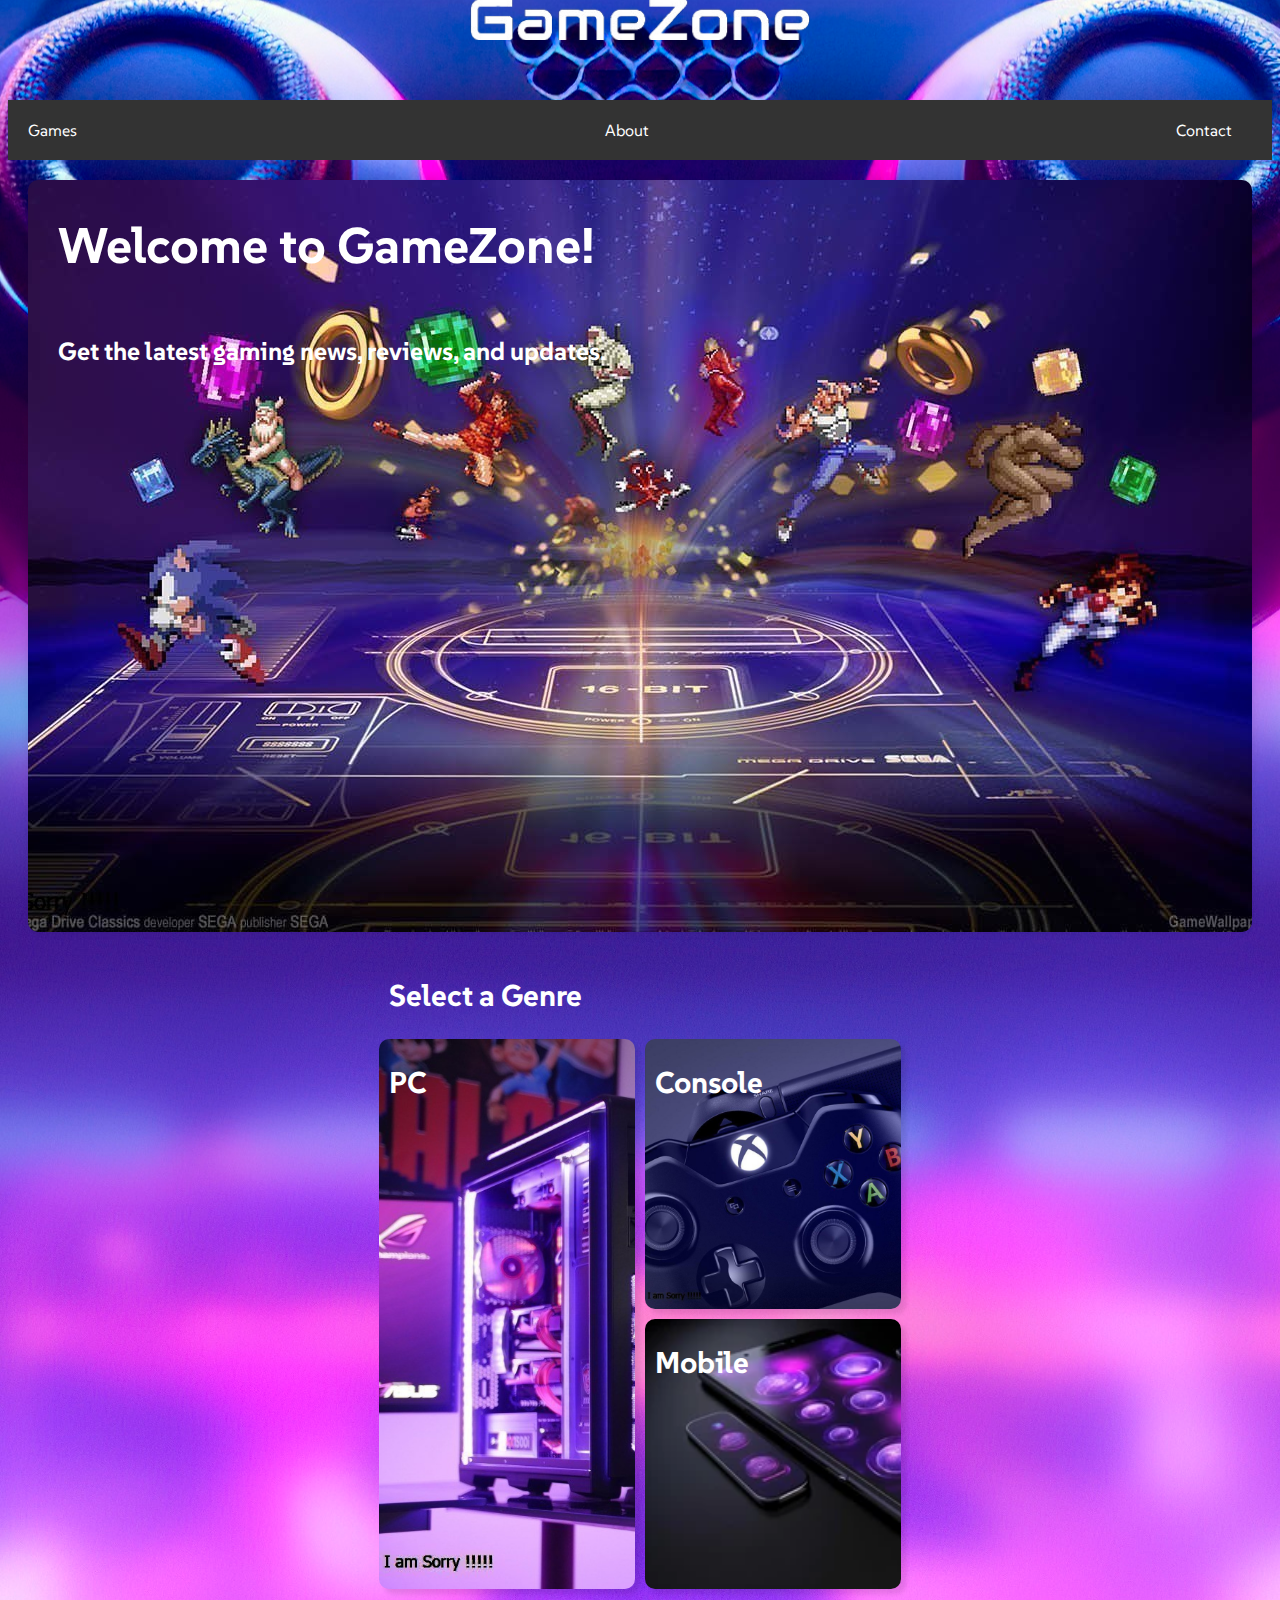
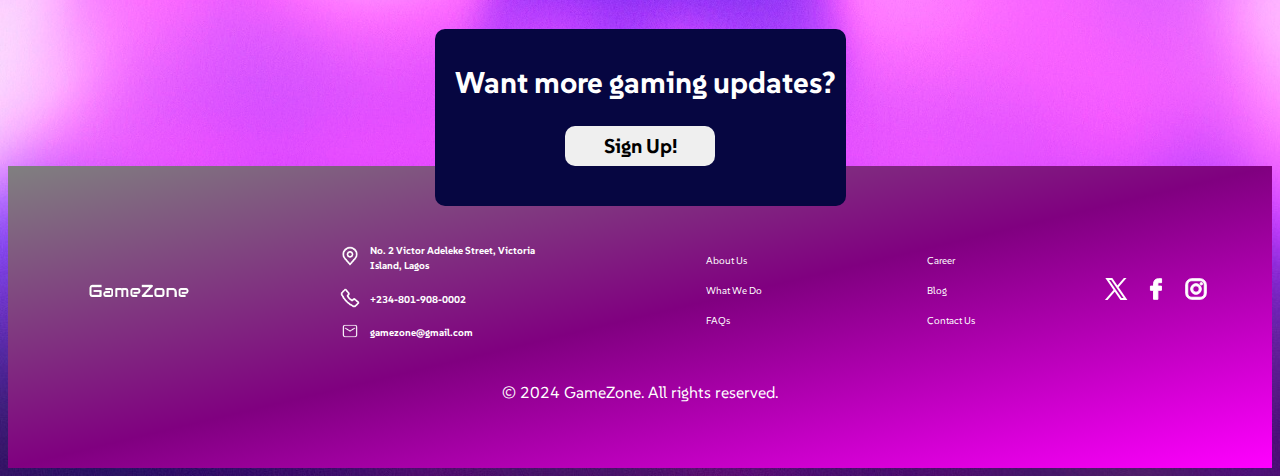
<file: index.html>
<!DOCTYPE html>
<html>
<head>
	<title>GameZone</title>
    <link rel="stylesheet" href="home.css">
    <link rel="preconnect" href="https://fonts.googleapis.com">
    <link rel="preconnect" href="https://fonts.gstatic.com" crossorigin>
    <link href="https://fonts.googleapis.com/css2?family=SUSE:wght@100..800&display=swap" rel="stylesheet">
	<meta name="viewport" content="width=device-width, initial-scale=1.0">

	<script src="home.js"></script>
</head>
<body>

    <img src="Images/logo-white-tp.png" alt="" class="head_logo" width="40%" height="40vh" style="object-fit: cover;">

	<header>

		<nav>
			<ul>
				<li><a href="games.html">Games</a></li>
				<li><a href="portfolio.html">About</a></li>
				<li><a href="contact.html">Contact</a></li>
			</ul>
		</nav>
	</header>
	<main>
		<section class="sect_1">
			<div>
                <h1>Welcome to GameZone!</h1>
            </div>

			<div>
                <p class="main_desc">Get the latest gaming news, reviews, and updates.</p>
            </div>
		</section>
		<section class="sect_2">
			<h2>Select a Genre</h2>
			<div class="grid_container">
                <div class="grid_cont1" id="grid_item">
                    <h2>Console</h2>
                </div>

                <div class="grid_cont2" id="grid_item">
                    <h2>PC</h2>
                </div>

                <div class="grid_cont3" id="grid_item">
                    <h2>Mobile</h2>
                </div>
            </div>
		</section>

		<section class="sect_3">
			<div>
				<h2>Want more gaming updates?</h2>
			</div>

			<div>
				<button id="sign-up"  onclick="newDoc()">Sign Up!</button>
			</div>
		</section>
	</main>
	<footer>
		<div class="footer-info">
			<img src="Images/logo-white-tp.png" alt="Logo" width="150px" height="150px" style="align-self: center;" class="foot-img">
		<div>
						
			<div class="foot_sect">
				<div class="location">
					<div class="icon_cont">
						<img src="Images/location.png" alt="Location" width="20px" height="20px">
					</div>
					<p class="address">
						No. 2 Victor Adeleke Street, Victoria Island, Lagos
					</p>
				</div>

				<div class="contact_info">
					<div class="icon_cont">
						<img src="Images/phone - Copy.png" alt="Phone" width="20px" height="20px">
					</div>
					<p class="number">
						+234-801-908-0002
					</p>
				</div>

				<div class="mail">
					<div class="icon_cont">
						<img src="Images/mail.png" alt="Email" width="20px" height="20px5">
					</div>
					<p class="e_mail">gamezone@gmail.com</p>
				</div>
			</div>
		</div>


		<div class="about_us">
			<ul>
				<li>
					<a href="#" class="link_lists">About Us</a>
				</li>
				<li>
					<a href="#" class="link_lists">What We Do</a>
				</li>
				<li>
					<a href="#" class="link_lists">FAQs</a>
				</li>
			</ul>
		</div>


		<div class="contact_us">                
			<ul>
				<li>
					<a href="#" class="link_lists">Career</a>
				</li>
				<li>
					<a href="#" class="link_lists">Blog</a>
				</li>
				<li>
					<a href="#" class="link_lists">Contact Us</a>
				</li>
			</ul>
		</div>

		<div class="social">
			<a href="http://www.linkedin.com" class="twitter">
				<img src="Images\icons8-x-30.png" alt="Twitter" width="30px" height="30px">
			</a>
			<a href="http://www.facebook.com" class="facebook">
				<img src="Images\facebook-svgrepo-com.svg" alt="Facebook" width="30px" height="30px" style="margin-left: 10px;">
			</a>
			<a href="http://www.instagram.com" class="instagram">
				<img src="Images\instagram-svgrepo-com.svg"alt="Instagram" width="30px" height="30px" style="margin-left: 10px;">
			</a>
		</div>
		</div>
		<p>&copy; 2024 GameZone. All rights reserved.</p>
	</footer>
</body>
</html>
</file>
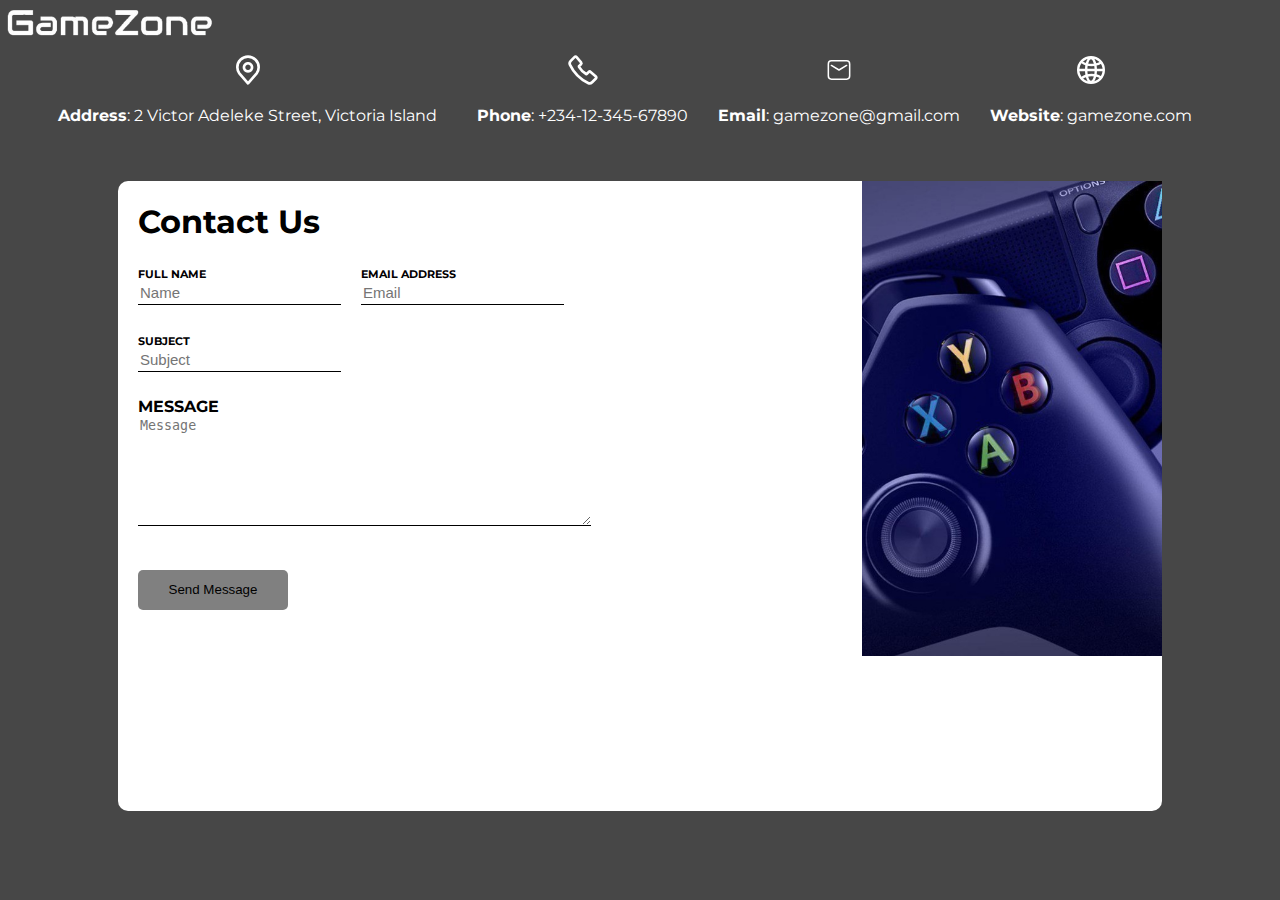
<file: contact.html>
<!DOCTYPE html>
<html lang="en">
<head>
    <meta charset="UTF-8">
    <meta name="viewport" content="width=device-width, initial-scale=1.0">
    <title>Contact us</title>
    <link rel="stylesheet" href="contact_style.css">
    <link rel="preconnect" href="https://fonts.googleapis.com">
    <link rel="preconnect" href="https://fonts.gstatic.com" crossorigin>
    <link href="https://fonts.googleapis.com/css2?family=Montserrat:ital,wght@0,100..900;1,100..900&display=swap" rel="stylesheet">
</head>
<body>
    <div class="container">
      <div>
        <img src="Images/logo-white-tp-2.png" alt="" height="50px" class="logo">
      </div>


      <div class="icons">
        <div class="address">
            <div>
                <img src="Images/location.png" alt="location">
            </div>
            <div>
                <p class="outer_text"><b>Address</b>: 2 Victor Adeleke Street, Victoria Island</p>
            </div>
        </div>

        <div class="phone">
            <div>
                <img src="Images/phone - Copy.png" alt="">
            </div>
            <div>
                <p class="outer_text"><b>Phone</b>: +234-12-345-67890</p>
            </div>
        </div>

        <div class="mail">
            <div>
                <img src="Images/mail.png">
            </div>
            <div>
                <p class="outer_text"><b>Email</b>: gamezone@gmail.com</p>
            </div>
        </div>

        <div class="internet">
            <div>
                <img src="Images/internet.png" alt="">
            </div>
            <div>
                <p class="outer_text"><b>Website</b>: gamezone.com</p>
            </div>
        </div>
      </div>

      <div class="details_container">
        <div class="details">
            <div class="header">
                <h1>Contact Us</h1>
            </div>
    
            <div class="name">
                <div class="info" style="margin-right: 20px;">
                    <label><b>FULL NAME</b></label><br>
                    <input type="text" placeholder="Name">
                </div>
        
                <div class="info">
                    <label><b>EMAIL ADDRESS</b></label><br>
                    <input type="text" placeholder="Email">
                </div>
            </div>



    
            <div class="info">
                <label><b>SUBJECT</b></label><br>
                <input type="text" placeholder="Subject">
            </div>
    
            <div class="info"
                <label><b>MESSAGE</b></label><br>
                <textarea placeholder="Message" rows="7" cols="54"></textarea>
            </div>
            
            <div class="btn-div">
                <button>Send Message</button>
            </div>
        </div>

        <div class="img_div">
            <img src="Images/gamepad.jpg" alt="" height="475px" width="300px" style="object-fit: cover;">
        </div>
      </div>
    </div>
</body>
</html>
</file>
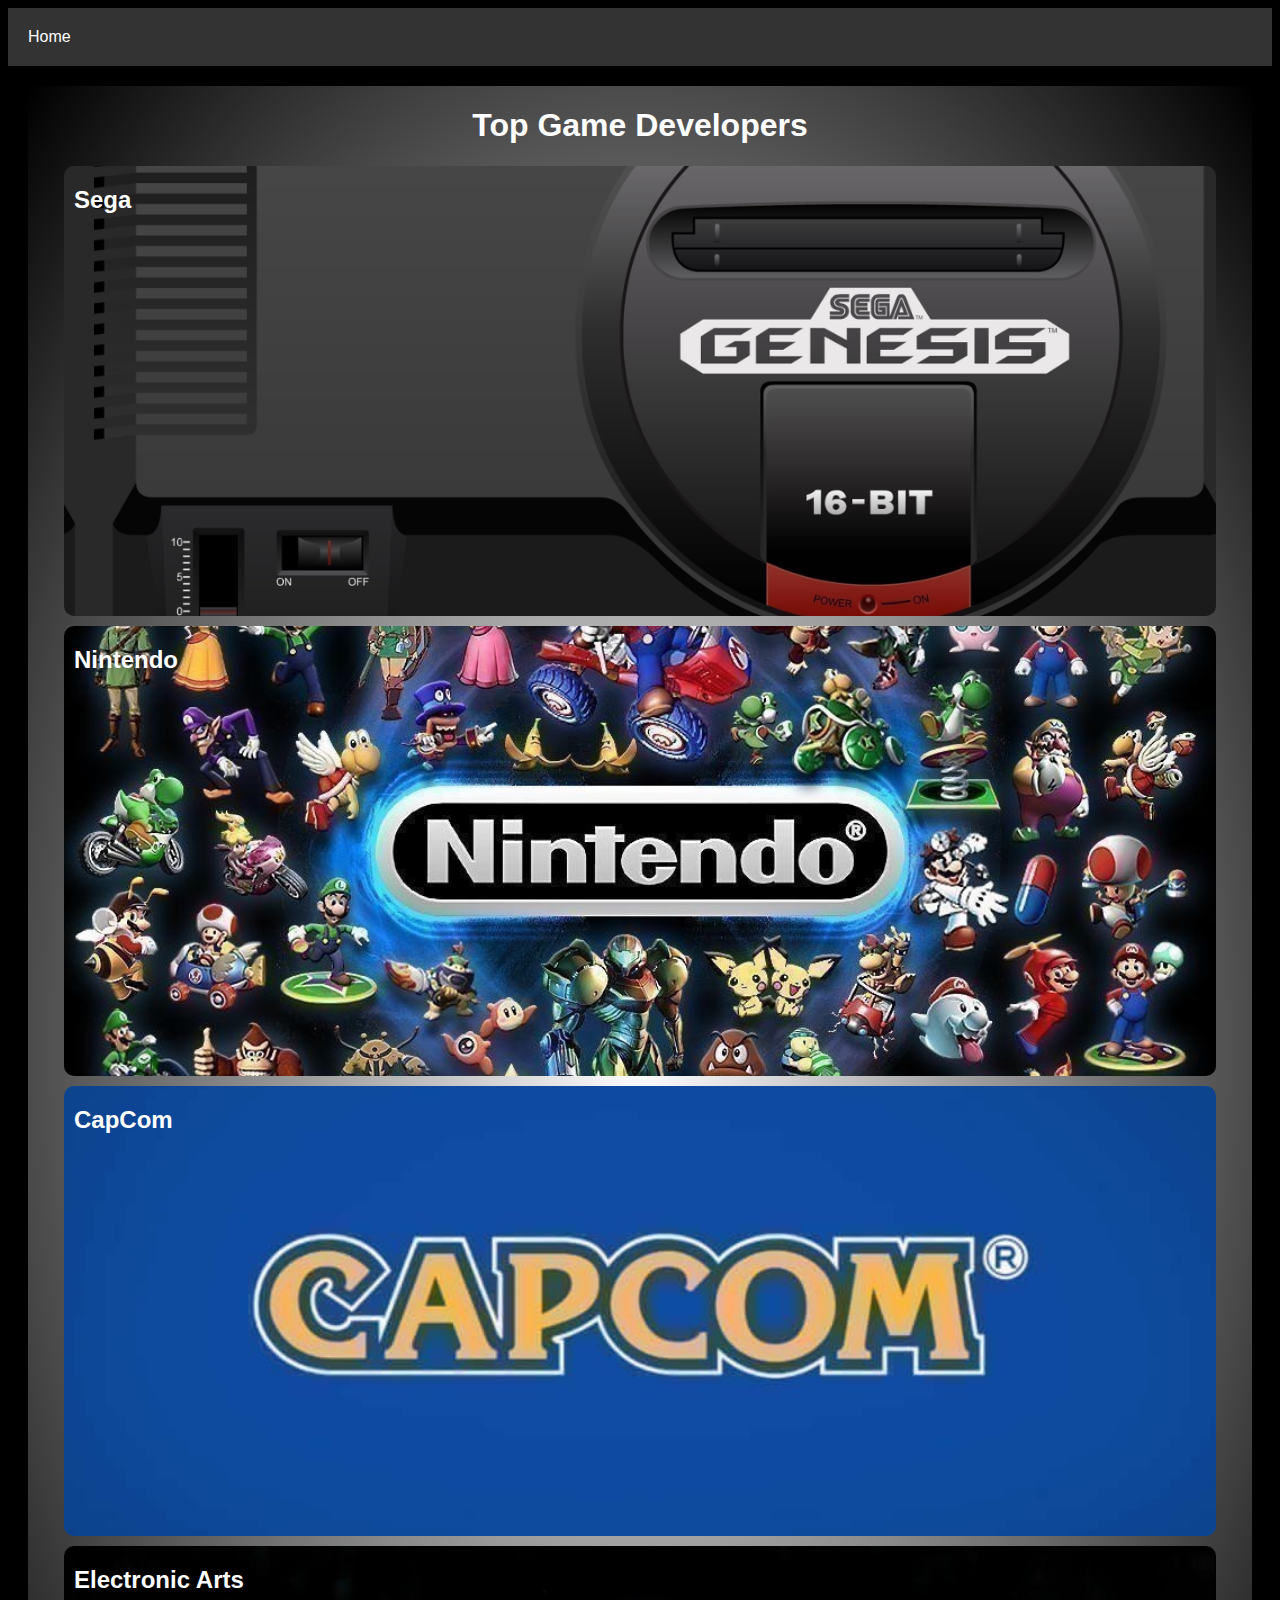
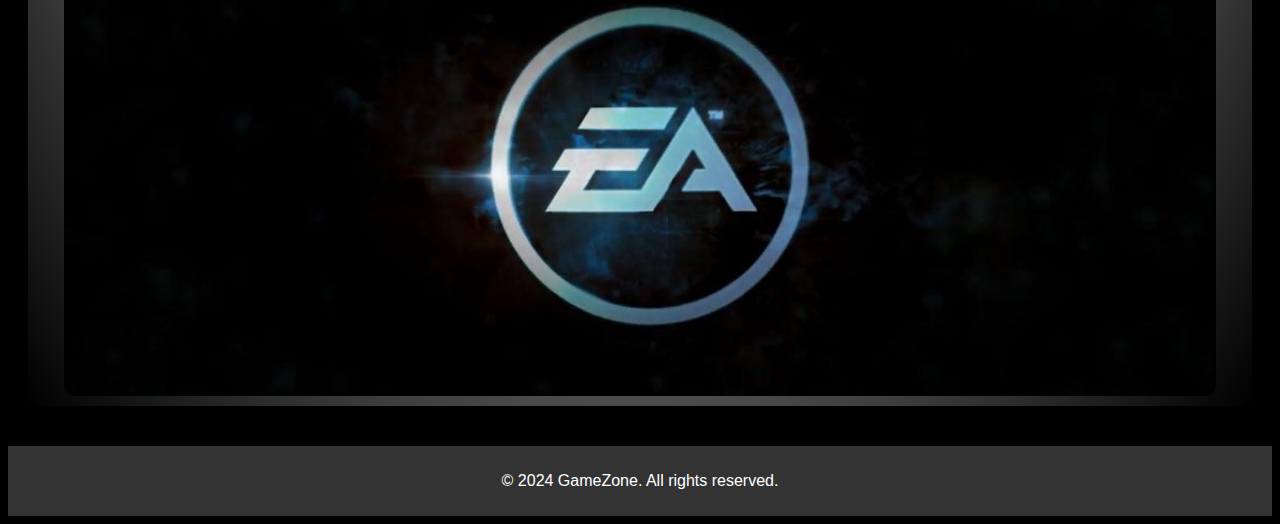
<file: games.html>
<!DOCTYPE html>
<html>
<head>
	<title>Game Companies</title>
    <link rel="stylesheet" href="games.css">
</head>
<body>
	<header>
		<nav>
			<ul>
				<li><a href="index.html">Home</a></li>
			</ul>
		</nav>
	</header>
	<main>
		<section class="main-sect">
			<h1>Top Game Developers</h1>
			<section class="game-sects" id="sega">
                <div onclick="">
                    <h2>Sega</h2>
                </div>
            </section>

            <section class="game-sects" id="nintendo">
                <div>
                    <h2>Nintendo</h2>
                </div>
            </section>

            <section class="game-sects" id="capcom">
                <div>
                    <h2>CapCom</h2>
                </div>
            </section>

            <section class="game-sects" id="ea">
                <div>
                    <h2>Electronic Arts</h2>
                </div>
            </section>
		</section>
	</main>
	<footer>
		<p>&copy; 2024 GameZone. All rights reserved.</p>
	</footer>
</body>
</html>
</file>
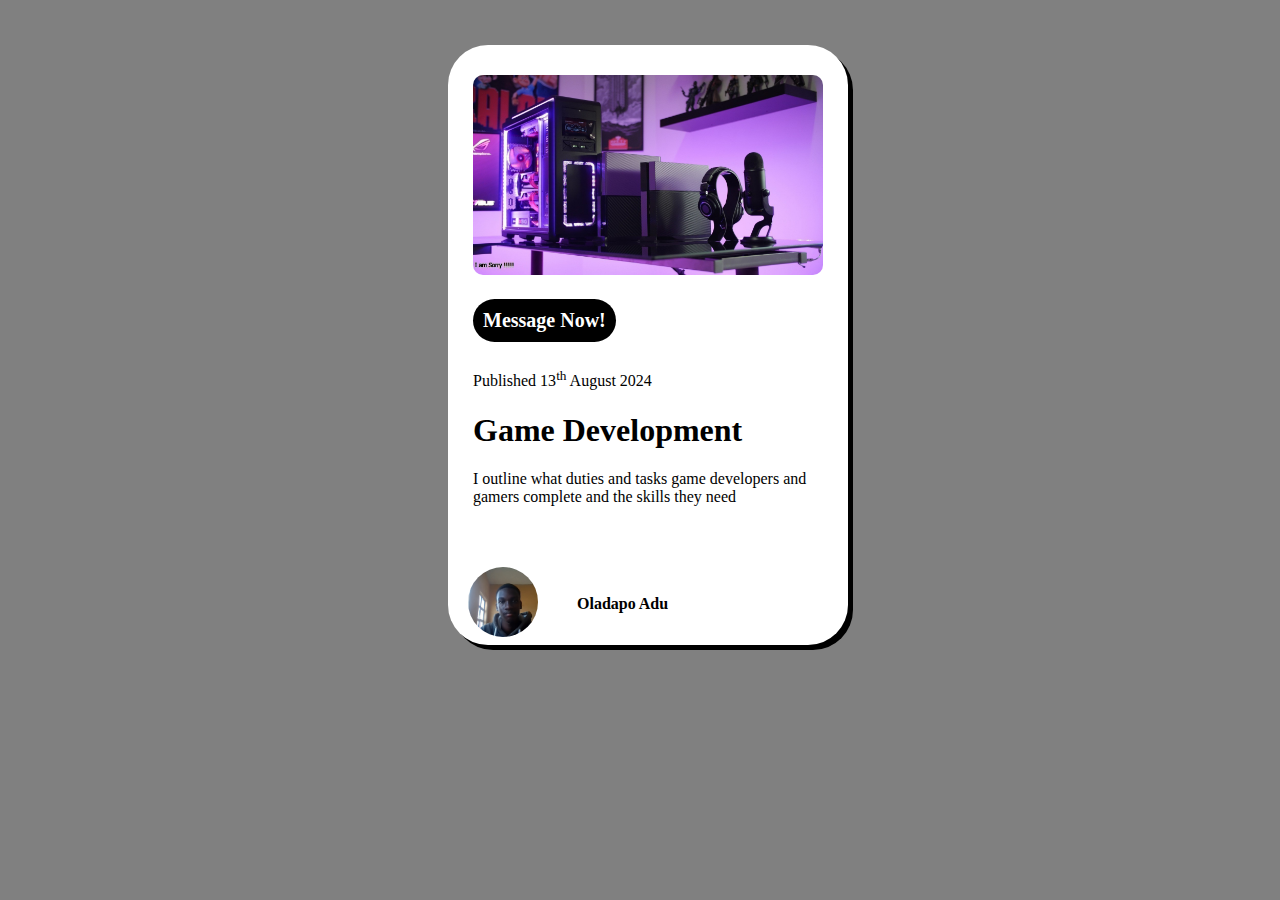
<file: portfolio.html>
<!DOCTYPE html>
<html lang="en">
<head>
    <meta charset="UTF-8">
    <meta name="viewport" content="width=device-width, initial-scale=1.0">
    <title>About me</title>
    <link rel="stylesheet" href="portfolio.css">
</head>

<body>
    <div class="container">
        <div>
            <img src="Images/PC.jpg" alt="Laptop desk" class="laptop_img">
        </div>

        <div>
            <button class="pur-btn">Message Now!</button>

            <p>Published 13<sup>th</sup> August 2024</p>
        </div>

        <div>
            <h1>Game Development</h1>

            <p>I outline what duties and tasks game developers and gamers complete and the skills they need</p>
        </div>

        <div class="footer">
            <img src="Images/me.jpg" class="selfie"> 
            <p class="lb">Oladapo Adu</p>
        </div>
        
    </div>
</body>
</html>
</file>
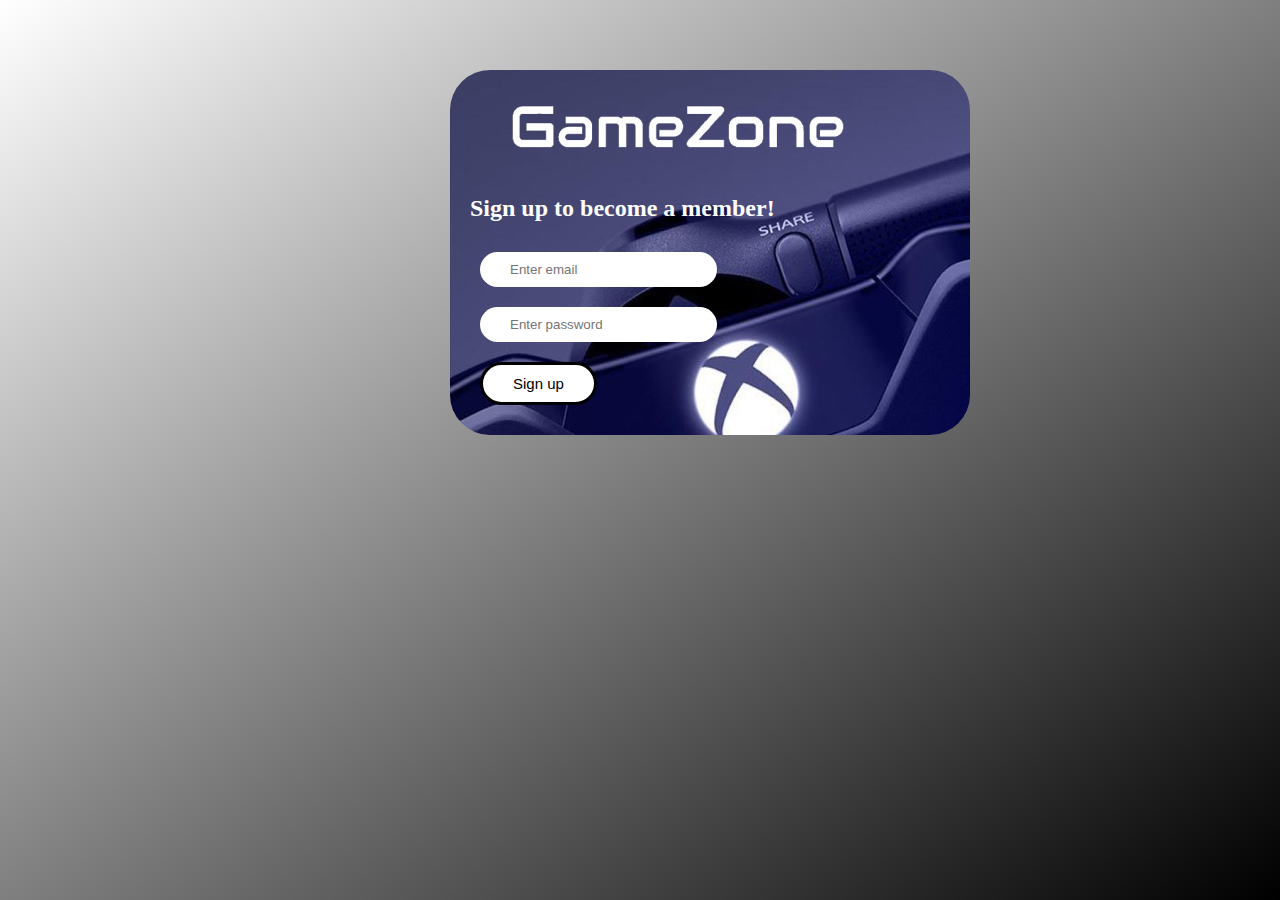
<file: sign_up.html>
<!DOCTYPE html>
<html lang="en">
<head>
    <meta charset="UTF-8">
    <meta name="viewport" content="width=device-width, initial-scale=1.0">
    <title>Sign Up</title>
    <link rel="stylesheet"  href="sign up.css">
<!--
    <style>
        .container {
            background-color: rgba(0, 0, 0, 0.349);
            font-family: Verdana;
            
            }

        .newsletter-btn {
            background-color: white;
            padding: 10px;
        }
        </style>
    -->
    
</head>
<body>
    <div class="container">
        <div class="img-container">
            <img src="Images/logo-white-tp-2.png" alt="Sonic on a Snowboard" id="my-img">
        </div>

        
        <div class="sign-up">
            <h2>Sign up to become a member!</h2>
            <input type="text" placeholder="Enter email" class="input"><br>
            <input type="text" placeholder="Enter password" class="input"><br>
            
            <button class="newsletter-btn">Sign up</button>
        </div>
    </div>
</body>
</html>
</file>
<file: home.css>
body {
    background-image: url(Images/home-background.jpg);
    background-position: bottom;
    background-repeat: no-repeat;
    font-family: "SUSE", sans-serif;
}


.head_logo {
    position: absolute;
    right: 30%;
    top: 0px;
    margin-bottom: 70px;
}



/* Header Styles */
header {
    background-color: #333;
    color: #fff;
    padding: 20px;
    text-align: center;
    margin-top: 100px;
}

nav ul {
    list-style: none;
    margin: 0;
    padding: 0;
    display: flex;
    justify-content: space-between;
}

nav li {
    margin-right: 20px;
}

nav a {
    color: #fff;
    text-decoration: none;
}

/* Main Styles */
main {
    display: flex;
    flex-direction: column;
    align-items: center;
    justify-content: center;
    padding: 20px;
}



section {
    margin-bottom: 10px;
}


.sect_1 {
    width: 100%;
    background-image: url(Images/sect-1.jpg);
    padding-bottom: 60vh;
    margin-bottom: 20px;
    box-shadow: 0 0 10px rgba(0, 0, 0, 0.1);
    display: flex;
    flex-direction: column;
    border-radius: 10px;
    background-position: center;
}



.sect_3 {
    display: flex;
    flex-direction: column;
    justify-content: space-around;
    align-items: center;
    background-color: rgb(6, 6, 65);
    border-radius: 10px;
    margin-bottom: -60px;
    padding: 10px;
}




button{
    height: 40px;
    width: 150px;
    margin-bottom: 30px;
    border-radius: 10px;
    border: 1px none;
    font-family: "SUSE", sans-serif;
    font-size: 20px;
    font-weight: bold;
}



h1 {
    color: white;
    font-size: 50px;
    font-weight: bold;
    margin-left: 30px;
}

h2 {
    color: white;
    font-size: 30px;
    font-weight: bold;
    margin-left: 10px;
}

.main_desc {
    color: white;
    font-size: 25px;
    font-weight: bold;
    margin-left: 30px;
}

.grid_container{
    display: grid;
    gap: 10px;
    grid-template-columns: auto auto;
    height: 60vh;
    margin-bottom: 40px;
    border-radius: 10px;
}



.grid_cont1 {
    background-image: url(Images/gamepad.jpg);
    display: flex;
    background-size: cover;
    width: 20vw;
    height: 30vh;
}



.grid_cont2 {
    background-image: url(Images/PC.jpg);
    display: flex;
    background-size: cover;
    background-color: #333;
    grid-row-start: 1;
    grid-row-end: 3;
    width: 20vw;
}



.grid_cont3 {
    background-image: url(Images/phone.jpg!f305cw);
    display: flex;
    background-size: cover;
    width: 20vw;
    height: 30vh;
}



#grid_item {
    border-radius: 10px;
    box-shadow: 5px 5px 5px rgba(0, 0, 0, 0.1);
}



/* Footer Styles */
footer {
    background-image: linear-gradient(to bottom right, gray, purple, magenta);
    color: #fff;
    padding: 10px;
    display: flex;
    flex-direction: column;
    padding-bottom: 50px;
    padding-top: 50px;
    align-items: center;
    justify-content: space-between;
}

.footer-info{
    display: flex;
    flex-direction: row;
    align-items: center;
    justify-content: space-between;
    font-size: 10px;
    gap: 40px;
    width: 90vw;
  }



.link_lists {
    color: white;
    text-decoration: none;
    line-height: 30px;
}


.link_lists:hover {
    text-decoration: underline;
}




.location {
    line-height: 15px;
    width: 200px;
}


.foot_sect {
    display: flex;
    flex-direction: column;
}


/*FOR THE ICONS*/
.location {
    display: flex;
    flex-direction: row;
    align-items: center;
    justify-content: space-between;
}

.address {
    font-weight: bold;
    margin-left: 10px;
    color: white;
}

.contact_info {
    display: flex;
    flex-direction: row;
    align-items: center;
}

.number {
    font-weight: bold;
    margin-left: 10px;
    color: white;
}

.mail {
    display: flex;
    flex-direction: row;
    align-items: center;
}

.e_mail {
    font-weight: bold;
    margin-left: 10px;
    color: white;
}


/* FOR THE ANCHORS */
.about_us {
    line-height: 30px;
}

.contact_us {
    line-height: 30px;
}

.social {
    margin-right: 5px;
    display: flex;
    flex-direction: row;
    justify-content: space-between;
    align-items: center;

}


ul {
    list-style: none;
}













/*MEDIA QUERIES*/
@media (max-width: 375px) {
    @media (max-width: 576px) {

  .head_logo{
    position: relative;
    top: 10%;
    left: 30%;
    margin-left: 0px;
    margin-bottom: 0;

  }


  header {
    margin-top: 10px;
  }


  nav ul{
    width: 100%;
    display: flex;
    flex-direction: row;
    align-items: center;
    justify-content: space-between;
  }

  .sect_2{
    display: flex;
    flex-direction: column;
    align-items: center;
    justify-content: center;
  }
  
    .grid_container {
    display: flex;
    flex-direction: column;
    align-items: center;
    gap: 20px; /* optional for spacing between items */
    margin-bottom: 130px;
  }

  .grid_cont1,
  .grid_cont2,
  .grid_cont3 {
    width: 90vw;
    height: auto;
    background-size: cover;
    background-repeat: no-repeat;
    border-radius: 10px;
    padding: 20px;
    margin-bottom: 20px;
  }

  /* Optional: Reset grid-specific properties */
  .grid_cont2 {
    grid-row-start: auto;
    grid-row-end: auto;
  }


/* FOOTER STYLES */
  footer {
    /* display: flex;
    flex-direction: column;
    width: 100%;
    display: none;
  }

  footer div {
    /* width: 100vw; */
  }

  .footer-info{
    display: flex;
    flex-direction: row;
    align-items: center;
    justify-content: center;
    font-size: 10px;
    gap: 5px;
    width: 40vw;
  }

  .footer-info div {
    width: 100%;
  }
  

  .foot_sect{
    width: 60px;
    display: flex;
    flex-direction: column;
    align-items: center;
    justify-content: center;
  }

  .foot-img {
    display: none;
  }

  .social{
    width: fit-content;
    margin-right: 0px;
    display: flex;
    flex-direction: column;

  }

  .social img{
    margin: 0;
    display: none;
  }

  ul {
    width: 30px;
    padding: 0px;
  }
}

}

@media (max-width: 576px) {

  .head_logo{
    position: relative;
    top: 10%;
    left: 30%;
    margin-left: 0px;
    margin-bottom: 0;

  }


  header {
    margin-top: 10px;
  }


  nav ul{
    width: 100%;
    display: flex;
    flex-direction: row;
    align-items: center;
    justify-content: space-between;
  }
  
    .grid_container {
    display: flex;
    flex-direction: column;
    align-items: center;
    gap: 20px; /* optional for spacing between items */
    margin-bottom: 130px;
  }

  .grid_cont1,
  .grid_cont2,
  .grid_cont3 {
    width: 90vw;
    height: auto;
    background-size: cover;
    background-repeat: no-repeat;
    border-radius: 10px;
    padding: 20px;
    margin-bottom: 20px;
  }

  /* Optional: Reset grid-specific properties */
  .grid_cont2 {
    grid-row-start: auto;
    grid-row-end: auto;
  }


/* FOOTER STYLES */
  footer {
    display: flex;
    flex-direction: column;
  }

  .footer-info{
    display: flex;
    flex-direction: row;
    align-items: center;
    justify-content: center;
    font-size: 10px;
    gap: 20px;
    width: 60vw;
  }
  

  .foot_sect{
    width: 200px;
  }

  .foot-img {
    display: none;
  }

  .social{
    width: fit-content;
    margin-right: 0px;
  }

  ul {
    width: 60px;
    padding: 0px;
  }
}
</file>
<file: contact_style.css>
body {
    margin: 0;
    padding: 0;
    font-family: "Montserrat", sans-serif;
    background-color: rgb(71, 71, 71);
}


.container {
    background-color: rgb(71, 71, 71);
    /* margin-top: 80px; */
    padding-bottom: 70px;
}



.outer_text {
    color: white;
}



.icons {
    display: flex;
    flex-direction: row;
    align-items: center;
    justify-content: center;
    margin-bottom: 40px;
}

.address{
    display: flex;
    flex-direction: column;
    margin-right: 40px;
    align-items: center;
    justify-content: center;
}

.phone {
    display: flex;
    flex-direction: column;
    align-items: center;
    justify-content: center;
    margin-right: 30px;
}

.mail {
    display: flex;
    flex-direction: column;
    align-items: center;
    justify-content: center;
    margin-right: 30px;
}

.internet {
    display: flex;
    flex-direction: column;
    align-items: center;
    justify-content: center;
    margin-right: 30px;
}



.details{
    width: 80vw;
}




.details_container {
    background-color: white;
    width: 80vw;
    margin-left: auto;
    margin-right: auto;
    height: 70vh;
    display: flex;
    flex-direction: row;
    justify-content: space-between;
    border-radius: 10px;
    padding-left: 20px;

}



.name {
    display: flex;
    flex-direction: row;
}




input {
    border: none;
    border-bottom: 1px solid;
    height: 20px;
    margin-bottom: 25px;
    font-size: 15px;
}


label {
    font-size: 11px;
}

textarea {
    border: none;
    border-bottom: 1px solid;
    margin-bottom: 40px;
}


button {
    width: 150px;
    height: 40px;
    border: none;
    background-color: gray;
    border-radius: 5px;
}




.img {
    height: 150px;
    padding-top: 20px;
    padding-bottom: 20px;
}




@media(max-width: 375px){
    body {
    margin: 0;
    padding: 0;
    font-family: "Montserrat", sans-serif;
    background-color: rgb(71, 71, 71);
}


.container {
    background-color: rgb(71, 71, 71);
    /* margin-top: 80px; */
    padding-bottom: 70px;
    display: flex;
    flex-direction: column;
    justify-content: center;
    align-items: center;
}


.logo{
    margin: 0;
}



.outer_text {
    color: white;
}



.icons {
    display: flex;
    flex-direction: column;
    align-items: center;
    justify-content: center;
    margin-bottom: 40px;
    width: 40vw;
}

.address{
    display: flex;
    flex-direction: column;
    margin-right: 40px;
    align-items: center;
    justify-content: center;
    text-align: center;
}

.phone {
    display: flex;
    flex-direction: column;
    align-items: center;
    justify-content: center;
    margin-right: 30px;
    text-align: center;
}

.mail {
    display: flex;
    flex-direction: column;
    align-items: center;
    justify-content: center;
    margin-right: 30px;
    text-align: center;
}

.internet {
    display: flex;
    flex-direction: column;
    align-items: center;
    justify-content: center;
    margin-right: 30px;
    text-align: center;
}


.details{
    width: 90%;
}



.details_container {
    background-color: white;
    width: 80%;
    margin: 0;
    height: 80vh;
    display: flex;
    flex-direction: column;
    justify-content: space-between;
    border-radius: 10px;
    padding-left: 20px;

}



.header{
    width: 80%;
}



.info{
    width: 80%;
}




.name {
    display: flex;
    flex-direction: column;
    width: 90%;
}




.input {
    border: none;
    border-bottom: 1px solid;
    height: 20px;
    margin-bottom: 25px;
    font-size: 15px;
    width: 15px;
}


label {
    font-size: 11px;
}

textarea {
    border: none;
    border-bottom: 1px solid;
    margin-bottom: 20px;
    width: 70%;
}


button {
    width: 150px;
    height: 40px;
    border: none;
    background-color: gray;
    border-radius: 5px;
}



.btn-div{
    width: 30vw;
}




.img {
    height: 150px;
    padding-top: 20px;
    padding-bottom: 20px;
}

.img_div{
    display: none;
}
}
</file>
<file: games.css>
/* Global Styles */
body {
    font-family: Arial, sans-serif;
    background-color: black;
}

/* Header Styles */
header {
    background-color: #333;
    color: #fff;
    padding: 20px;
    text-align: center;
}

nav ul {
    list-style: none;
    margin: 0;
    padding: 0;
    display: flex;
    justify-content: space-between;
}

nav li {
    margin-right: 20px;
}

nav a {
    color: #fff;
    text-decoration: none;
}

/* Main Styles */
main {
    display: flex;
    flex-direction: column;
    align-items: center;
    padding: 20px;
}

.main-sect {
    background-image: radial-gradient( white, black);
    border-radius: 10px;
    display: flex;
    flex-direction: column;
    justify-content: center;
    align-items: center;
    width: 100%;
    margin-bottom: 20px;
    box-shadow: 0 0 10px rgba(0, 0, 0, 0.1);
}

section {
    margin-bottom: 10px;
}


.game-sects {
    width: 90vw;
    height: 50vh;
    border-radius: 10px;
    display: flex;
}


#sega {
    background-image: url(Images/Genesis.jpg);
    background-size: cover;
    background-position: 30px;
}


#sega:hover {
    background-position: top;
    transition: 1s;
}


#nintendo {
    background-image: url(Images/nintendo.jpg);
    background-size: cover;
    background-position: center;
}


#capcom {
    background-image: url(Images/capcom.jpg);
    background-size: cover;
    background-position: center;
}


#ea {
    background-image: url(Images/ea.jpg);
    background-size: cover;
    background-position: center;
}



h1 {
    color: white;
}


h2 {
    color: white;
    margin-left: 10px;

}


/* List Styles */
.game-list {
    list-style: none;
    margin: 0;
    padding: 0;
}

.game-list li {
    margin-bottom: 10px;
}

.game-list a {
    color: #337ab7;
    text-decoration: none;
}

/* Footer Styles */
footer {
    background-color: #333;
    color: #fff;
    padding: 10px;
    text-align: center;
    clear: both;
}
</file>
<file: portfolio.css>
.container {
    width: 400px;
    height: 600px;
    border: thin;
    border-radius: 40px;
    background-color: white;
    position: absolute;
    left: 35%;
    top: 5%;
    bottom: 20%;
    transform: translate(-50% -50%);
    font-family: Verdana;
    box-shadow: 5px 5px 0px rgb(0, 0, 0);
}


.laptop_img {
    width: 350px;
    height: 200px;
    text-align: center;
    margin-left: 25px;
    margin-top: 30px;
    border-radius: 10px;
}


.pur-btn {
    font-family: Verdana;
    font-weight: bold;
    font-size: 20px;
    margin: 20px 0px 10px 25px;
    background-color: black;
    color: white;
    padding: 10px 10px 10px 10px;
    border: none;
    border-radius: 30px;
}


.pur-btn:hover {
    background-color: gray;
    transition: 0.3s;
}


.pur-btn:active {
    background-color: white;
    color: black;
    border: black thick;
}


p {
    margin-left: 25px;
}


h1 {
    margin-left: 25px;
}

.selfie {
    position: absolute;
    left: 5%;
    top: 87%;
    border-radius: 100px;
    height: 70px;
    width: 70px;
    object-fit: cover;
}


.lb {
    position: absolute;
    left: 26%;
    top: 89%;
    bottom: 50%;
    font-weight: bold;
}


.footer {
    height: 50px;
}


body{
    background-color: gray;
}
</file>
<file: sign up.css>
.container {
    border-radius: 40px;
    padding-top: 20px;
    padding-left: 20px;
    padding-bottom: 20px;
    background-image: url("Images/gamepad.jpg");
    font-family: Verdana;
    color: white;
    width: 500px;
    margin-top: 70px;
    margin-left: 450px;
}


#my-img {
    border-radius:900px;
    margin-left: 30px;
}


.lnkdin{
    margin-bottom: 0px;
}


.newsletter-btn {
    background-color: white;
    color: black;
    font-size: 15px;
    font-weight: 700px;
    margin: 10px 10px 10px 10px;
    padding: 10px 30px 10px 30px;
    border: solid;
    border-radius: 30px;
}


.input {
    margin: 10px 10px 10px 10px;
    padding: 10px 30px 10px 30px;
    border-radius: 30px;
    border: none;
}
 body {
    background-image: linear-gradient(to bottom right, white, black);
    background-repeat: no-repeat;
    background-attachment: fixed;
    background-size: cover;
    margin: 0;
 }







 /* MEDIA QUERIES */
 @media (max-width: 375px) {
    .container {
    position: relative;
    left: 0%;
    border-radius: 40px;
    padding-top: 20px;
    padding-left: 20px;
    padding-bottom: 20px;
    background-image: url("Images/gamepad.jpg");
    font-family: Verdana;
    color: white;
    width: 70vw;
    margin: 0;
}


#my-img {
    width: 90%;
    margin: 0;
}


.lnkdin{
    margin-bottom: 0px;
}


.newsletter-btn {
    background-color: white;
    color: black;
    font-size: 15px;
    font-weight: 700px;
    margin: 10px 10px 10px 10px;
    padding: 10px 30px 10px 30px;
    border: solid;
    border-radius: 30px;
}


.input {
    margin: 10px 10px 10px 10px;
    padding: 10px 30px 10px 30px;
    border-radius: 30px;
    border: none;
}
 body {
    display: flex;
    flex-direction: column;
    align-items: center;
    justify-content: center;
    background-image: linear-gradient(to bottom right, white, black);
    background-repeat: no-repeat;
    background-attachment: fixed;
    background-size: cover;
    margin: 0;
    padding: 0;
    width: 100vw;
    height: 100vh;
 }
 }


 @media (max-width: 576px) {
    .container {
    position: relative;
    left: 0%;
    border-radius: 40px;
    padding-top: 20px;
    padding-left: 20px;
    padding-bottom: 20px;
    background-image: url("Images/gamepad.jpg");
    font-family: Verdana;
    color: white;
    width: 70vw;
    margin: 0;
}


#my-img {
    width: 90%;
    margin: 0;
}


.lnkdin{
    margin-bottom: 0px;
}


.newsletter-btn {
    background-color: white;
    color: black;
    font-size: 15px;
    font-weight: 700px;
    margin: 10px 10px 10px 10px;
    padding: 10px 30px 10px 30px;
    border: solid;
    border-radius: 30px;
}


.input {
    margin: 10px 10px 10px 10px;
    padding: 10px 30px 10px 30px;
    border-radius: 30px;
    border: none;
}
 body {
    display: flex;
    flex-direction: column;
    align-items: center;
    justify-content: center;
    background-image: linear-gradient(to bottom right, white, black);
    background-repeat: no-repeat;
    background-attachment: fixed;
    background-size: cover;
    margin: 0;
    padding: 0;
    width: 100vw;
    height: 100vh;
 }
 }




 @media (max-width: 992px) {
    .container {
    position: relative;
    left: 0%;
    border-radius: 40px;
    padding-top: 20px;
    padding-left: 20px;
    padding-bottom: 20px;
    background-image: url("Images/gamepad.jpg");
    font-family: Verdana;
    color: white;
    width: 70vw;
    margin: 0;
}


#my-img {
    width: 90%;
    margin: 0;
}


.lnkdin{
    margin-bottom: 0px;
}


.newsletter-btn {
    background-color: white;
    color: black;
    font-size: 15px;
    font-weight: 700px;
    margin: 10px 10px 10px 10px;
    padding: 10px 30px 10px 30px;
    border: solid;
    border-radius: 30px;
}


.input {
    margin: 10px 10px 10px 10px;
    padding: 10px 30px 10px 30px;
    border-radius: 30px;
    border: none;
}
 body {
    display: flex;
    flex-direction: column;
    align-items: center;
    justify-content: center;
    background-image: linear-gradient(to bottom right, white, black);
    background-repeat: no-repeat;
    background-attachment: fixed;
    background-size: cover;
    margin: 0;
    padding: 0;
    width: 100vw;
    height: 100vh;
 }
 }
</file>
